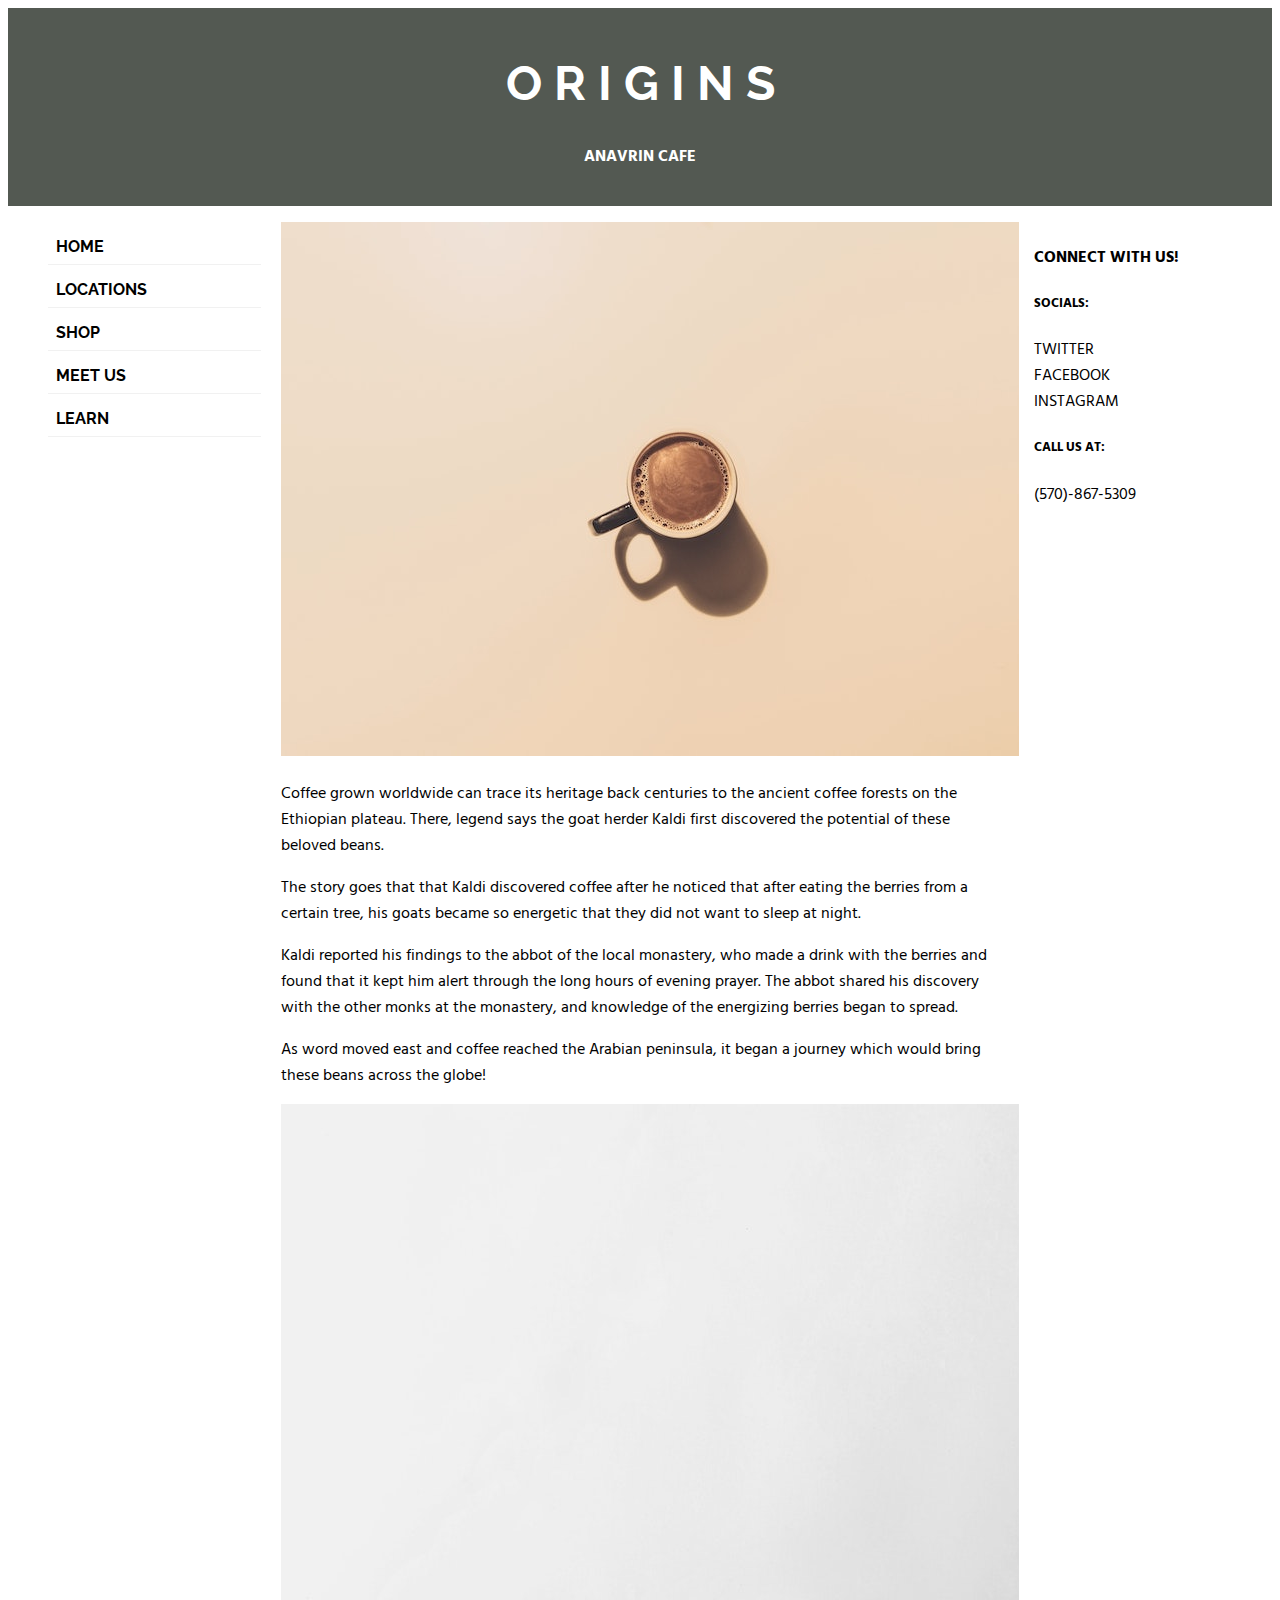
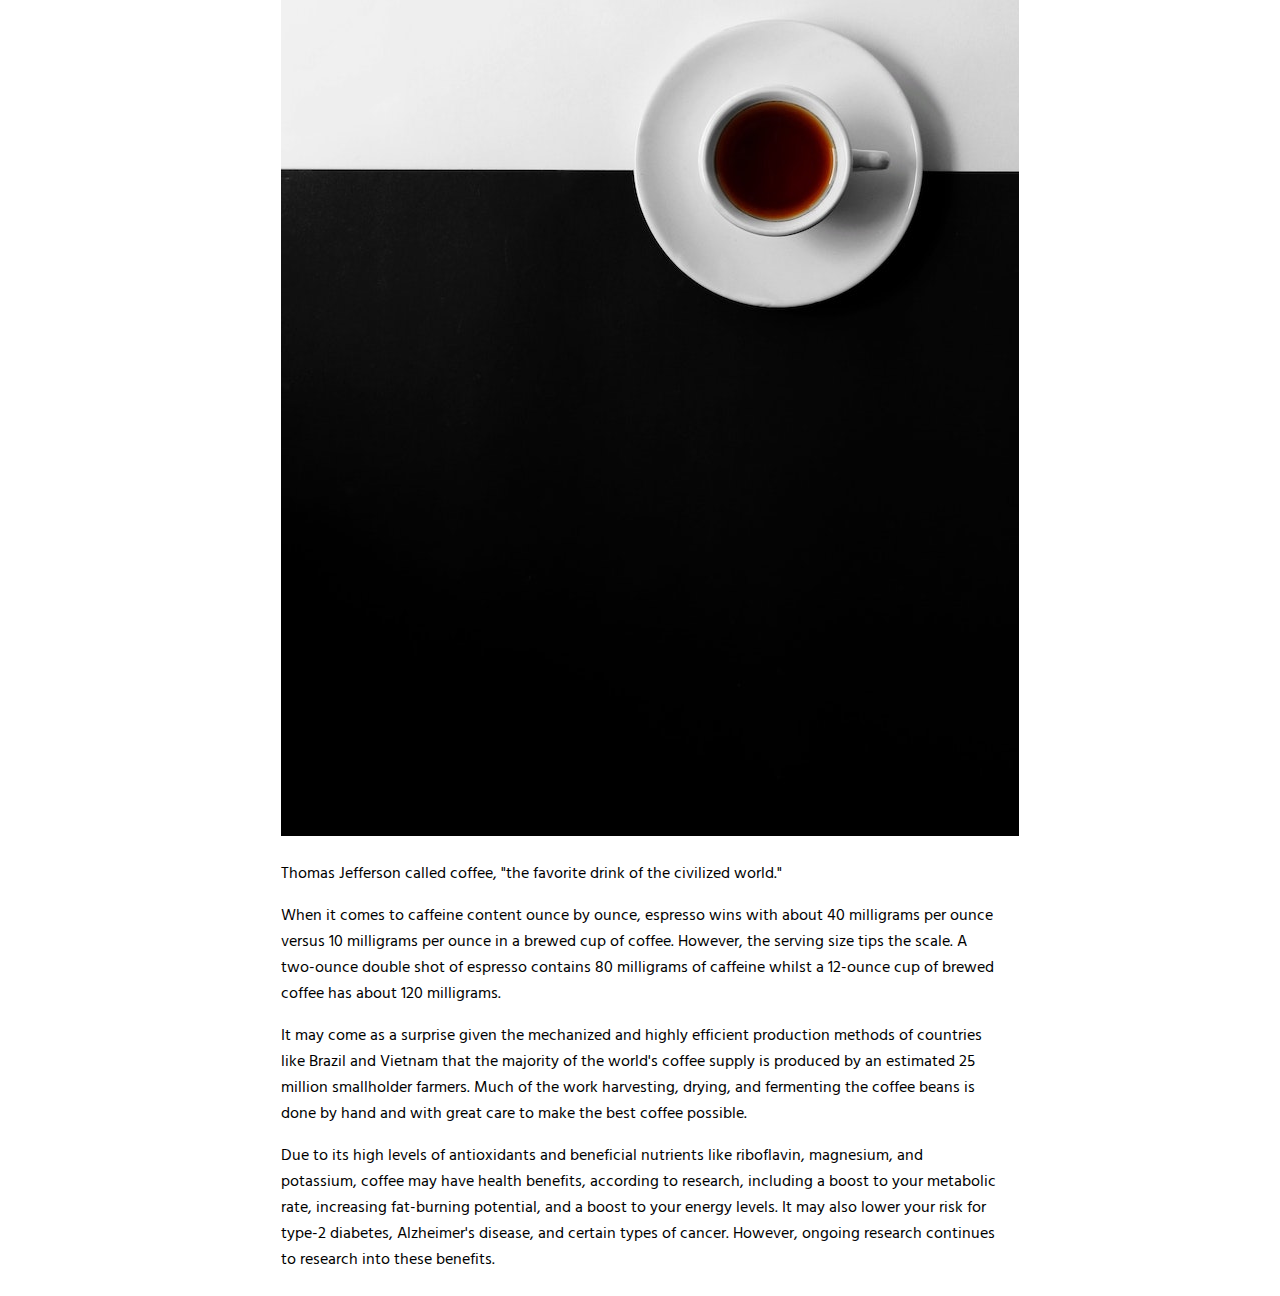
<file: learn.html>
<!DOCTYPE html>
<html>
<head>
  <title>Anavrin | Learn</title>
  <link href="https://cdn.jsdelivr.net/npm/bootstrap@5.1.3/dist/css/bootstrap.min.css" rel="stylesheet" integrity="sha384-1BmE4kWBq78iYhFldvKuhfTAU6auU8tT94WrHftjDbrCEXSU1oBoqyl2QvZ6jIW3" crossorigin="anonymous">
  <link rel="stylesheet" type="text/css" href="style.css">
  <link rel="preconnect" href="https://fonts.googleapis.com">
<link rel="preconnect" href="https://fonts.gstatic.com" crossorigin>
<link href="https://fonts.googleapis.com/css2?family=Hind+Siliguri:wght@300&family=Raleway:wght@200&display=swap" rel="stylesheet">
</head>
<body>
  <div class="title">
  <h1 class="homepage">O R I G I N S</h1>
  <h4 class="homepagesub">ANAVRIN CAFE</h4>
</div>

<div style="overflow:auto">
 <nav>
  <ul class="menu">
  <li class="menunav"><a href="index.html">HOME</a></li>
  <li class="menunav"><a href="locations.html">LOCATIONS</a></li>
  <li class="menunav"><a href="shop.html">SHOP</a></li>
  <li class="menunav"><a href="meet.html">MEET US</a></li>
  <li class="menunav"><a href="learn.html">LEARN</a></li>
  </ul>
</nav>

  <div class="main">
    <p></p>
    <div class="clearfix text">
  <img src="coffee5.jpg" class="col-md-6 float-md-end mb-3 ms-md-3" alt="coffee cup">

  <p class="lh-lg">
   Coffee grown worldwide can trace its heritage back centuries to the ancient coffee forests on the Ethiopian plateau. There, legend says the goat herder Kaldi first discovered the potential of these beloved beans. 
  </p>

  <p class="lh-lg">
   The story goes that that Kaldi discovered coffee after he noticed that after eating the berries from a certain tree, his goats became so energetic that they did not want to sleep at night. 
  </p>

  <p class="lh-lg">
   Kaldi reported his findings to the abbot of the local monastery, who made a drink with the berries and found that it kept him alert through the long hours of evening prayer. The abbot shared his discovery with the other monks at the monastery, and knowledge of the energizing berries began to spread.</p>

   <p class="lh-lg">
     As word moved east and coffee reached the Arabian peninsula, it began a journey which would bring these beans across the globe!
   </p>
</div>

    <div class="clearfix text">
  <img src="coffee6.jpg" class="col-md-6 float-md-start mb-3 ms-md-3 cup" alt="coffee cup">

  <p class="lh-lg">
   Thomas Jefferson called coffee, "the favorite drink of the civilized world."
  </p>

  <p class="lh-lg">
   When it comes to caffeine content ounce by ounce, espresso wins with about 40 milligrams per ounce versus 10 milligrams per ounce in a brewed cup of coffee. However, the serving size tips the scale. A two-ounce double shot of espresso contains 80 milligrams of caffeine whilst a 12-ounce cup of brewed coffee has about 120 milligrams.
  </p>

  <p class="lh-lg">
    It may come as a surprise given the mechanized and highly efficient production methods of countries like Brazil and Vietnam that the majority of the world's coffee supply is produced by an estimated 25 million smallholder farmers. Much of the work harvesting, drying, and fermenting the coffee beans is done by hand and with great care to make the best coffee possible.
  </p>

  <p class="lh-lg">
    Due to its high levels of antioxidants and beneficial nutrients like riboflavin, magnesium, and potassium, coffee may have health benefits, according to research, including a boost to your metabolic rate, increasing fat-burning potential, and a boost to your energy levels. It may also lower your risk for type-2 diabetes, Alzheimer's disease, and certain types of cancer. However, ongoing research continues to research into these benefits.
  </p>
</div>

  </div>

  <div class="right">
    <div class="contact-info">
    <h4>CONNECT WITH US!</h4>
    <p></p>
    <h5>SOCIALS:</h5>
    <div>
      <div class="fake">TWITTER</div>
      <div class="fake">FACEBOOK</div>
      <div class="fake">INSTAGRAM</div>
    </div>
    <p></p>
    <h5>CALL US AT:</h5>
    <p>(570)-867-5309</p>
    <p></p>
    </div>
  </div>
  </div>
</body>
</html>
</file>
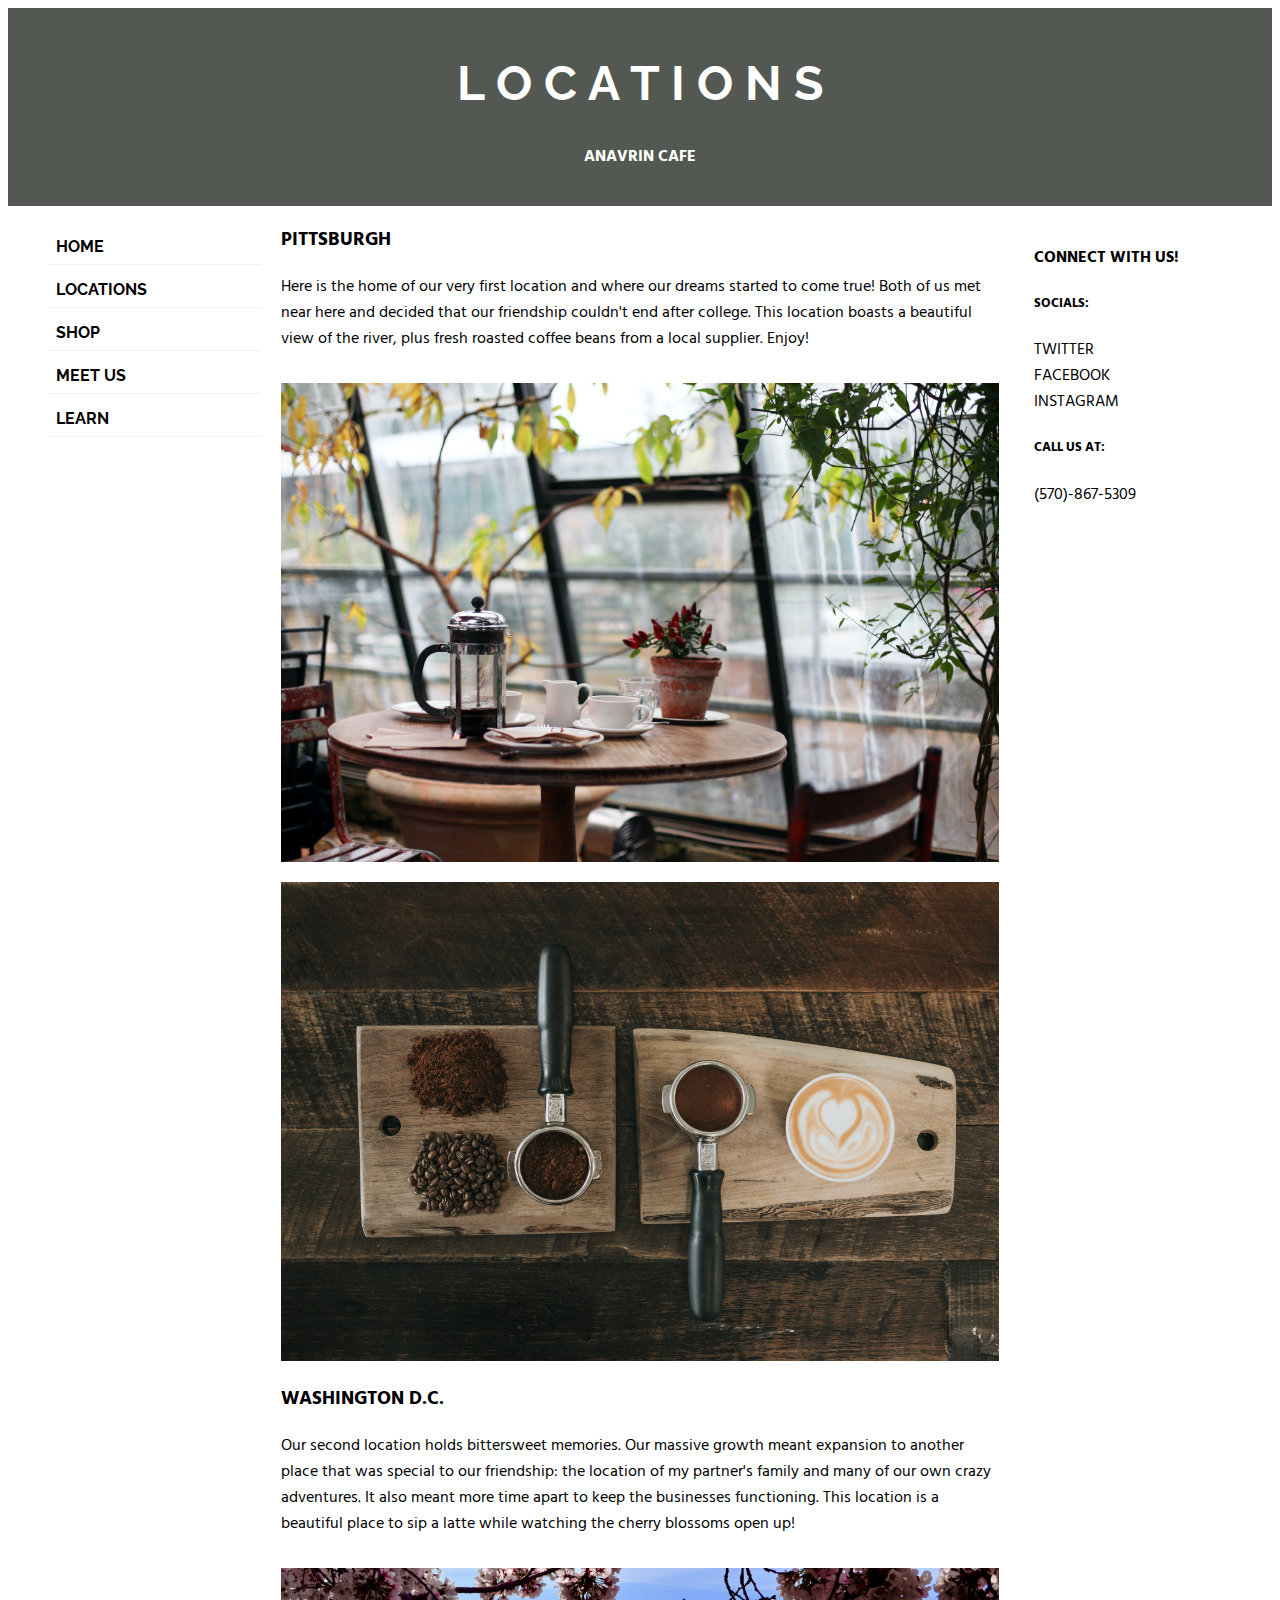
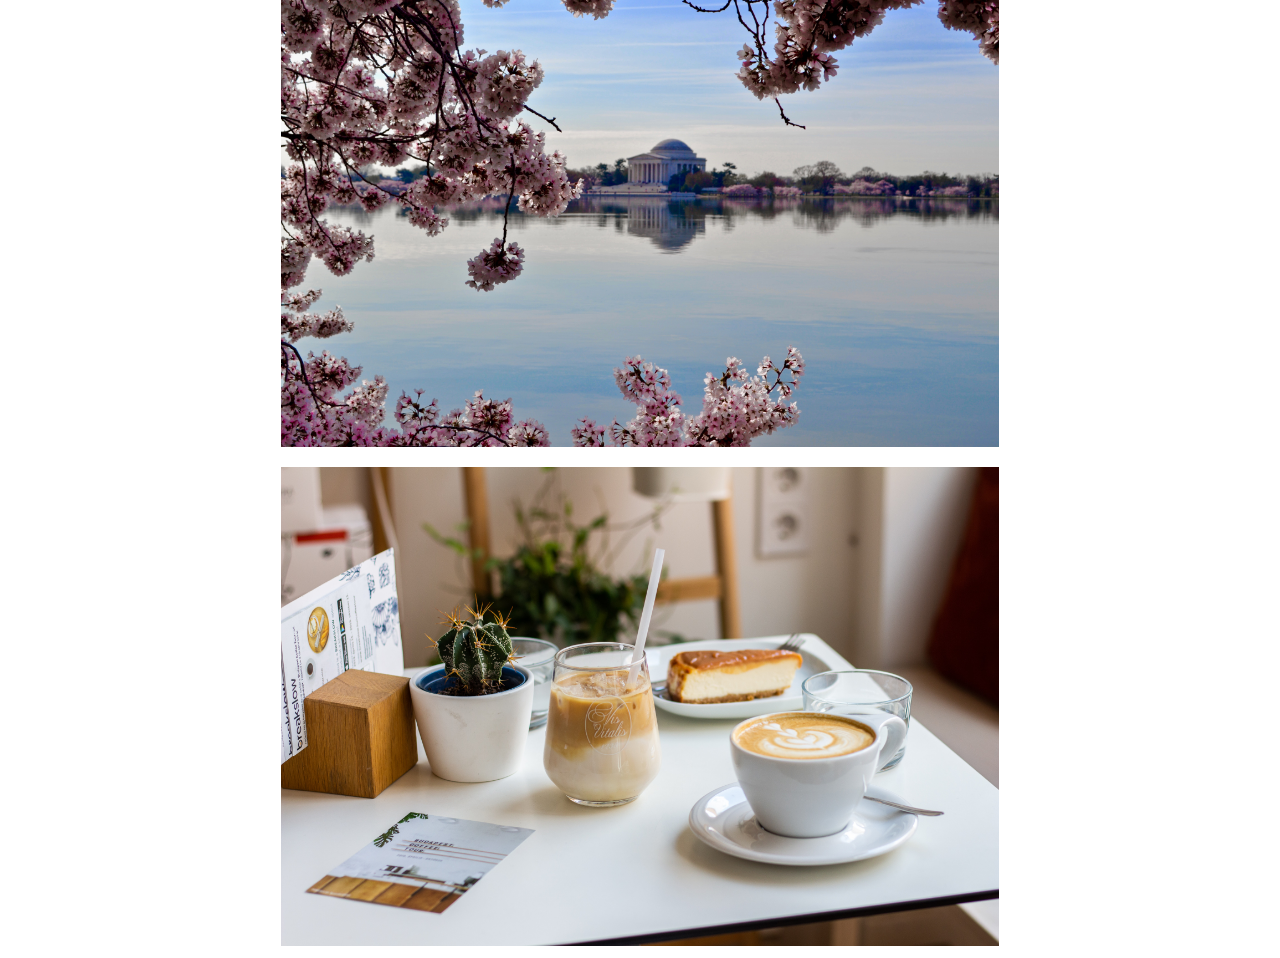
<file: locations.html>
<!DOCTYPE html>
<html>
<head>
  <title>Anavrin | Locations</title>
  <link href="https://cdn.jsdelivr.net/npm/bootstrap@5.1.3/dist/css/bootstrap.min.css" rel="stylesheet" integrity="sha384-1BmE4kWBq78iYhFldvKuhfTAU6auU8tT94WrHftjDbrCEXSU1oBoqyl2QvZ6jIW3" crossorigin="anonymous">
  <link rel="stylesheet" type="text/css" href="style.css">
  <link rel="preconnect" href="https://fonts.googleapis.com">
<link rel="preconnect" href="https://fonts.gstatic.com" crossorigin>
<link href="https://fonts.googleapis.com/css2?family=Hind+Siliguri:wght@300&family=Raleway:wght@200&display=swap" rel="stylesheet">
</head>
<body>
  <div class="title">
  <h1 class="homepage">L O C A T I O N S</h1>
  <h4 class="homepagesub">ANAVRIN CAFE</h4>
</div>

<div style="overflow:auto">
 <nav>
 <nav>
  <ul class="menu">
  <li class="menunav"><a href="index.html">HOME</a></li>
  <li class="menunav"><a href="locations.html">LOCATIONS</a></li>
  <li class="menunav"><a href="shop.html">SHOP</a></li>
  <li class="menunav"><a href="meet.html">MEET US</a></li>
  <li class="menunav"><a href="learn.html">LEARN</a></li>
  </ul>
</nav>

  <div class="main">
    <p></p>
    <h3 class="text">PITTSBURGH</h3>
    <div class="info">
<p class="lh-lg">Here is the home of our very first location and where our dreams started to come true! Both of us met near here and decided that our friendship couldn't end after college. This location boasts a beautiful view of the river, plus fresh roasted coffee beans from a local supplier. Enjoy!</p>
</div>
    <img class="side-img" src="cafe2.jpg" alt="cafe">
    <img class="side-img" src="cafe3.jpg" alt="cafe">
    <p></p>
<div class="info">
  <h3 class="text">WASHINGTON D.C.</h3>
<p class="lh-lg">Our second location holds bittersweet memories. Our massive growth meant expansion to another place that was special to our friendship: the location of my partner's family and many of our own crazy adventures. It also meant more time apart to keep the businesses functioning. This location is a beautiful place to sip a latte while watching the cherry blossoms open up!</p>
</div>
    <img class="side-img" src="cafe4.jpg" alt="cafe">
    <img class="side-img" src="cafe5.jpg" alt="cafe">
</div>

 <div class="right">
    <div class="contact-info">
    <h4>CONNECT WITH US!</h4>
    <p></p>
    <h5>SOCIALS:</h5>
    <div>
      <div class="fake">TWITTER</div>
      <div class="fake">FACEBOOK</div>
      <div class="fake">INSTAGRAM</div>
    </div>
    <p></p>
    <h5>CALL US AT:</h5>
    <p>(570)-867-5309</p>
    <p></p>
    </div>
  </div>
</file>
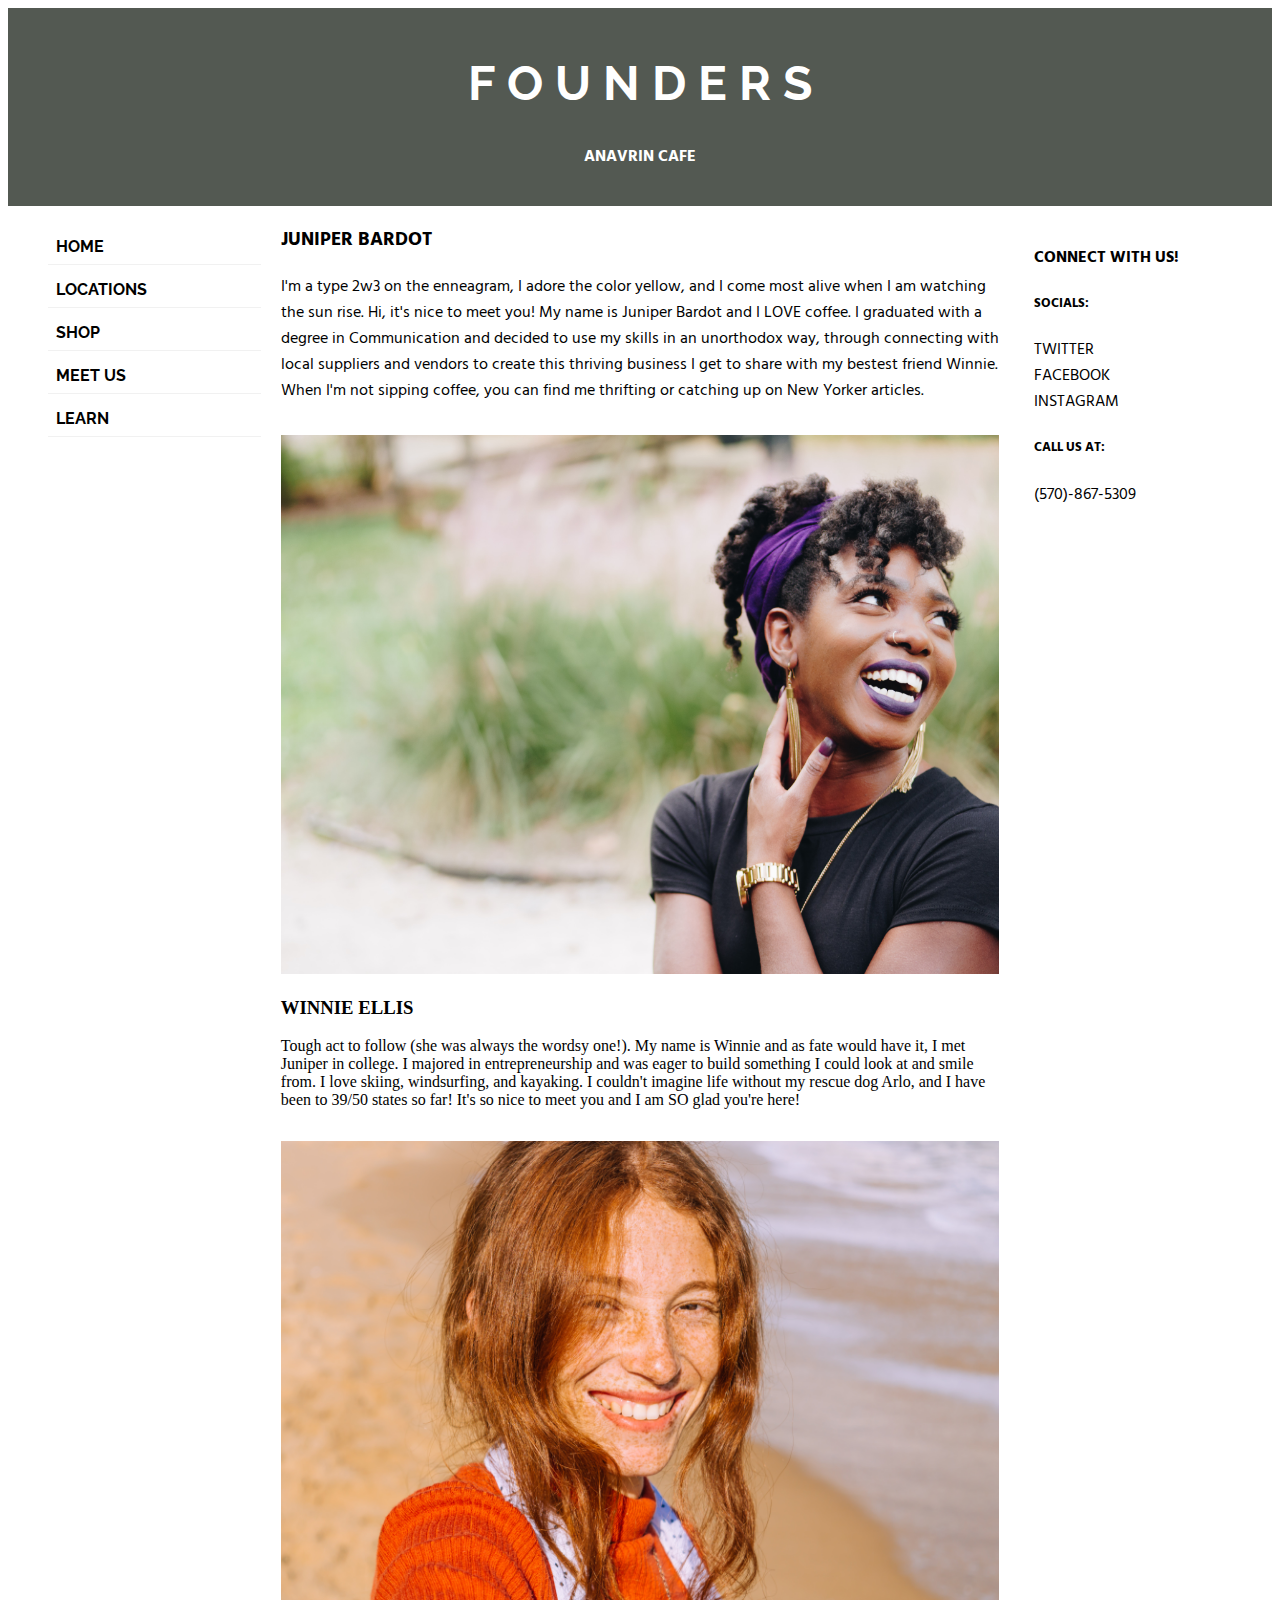
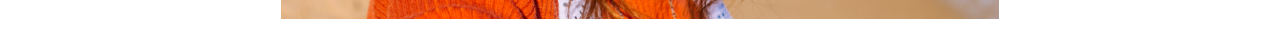
<file: meet.html>
<!DOCTYPE html>
<html>
<head>
  <title>Anavrin | Locations</title>
  <link href="https://cdn.jsdelivr.net/npm/bootstrap@5.1.3/dist/css/bootstrap.min.css" rel="stylesheet" integrity="sha384-1BmE4kWBq78iYhFldvKuhfTAU6auU8tT94WrHftjDbrCEXSU1oBoqyl2QvZ6jIW3" crossorigin="anonymous">
  <link rel="stylesheet" type="text/css" href="style.css">
  <link rel="preconnect" href="https://fonts.googleapis.com">
<link rel="preconnect" href="https://fonts.gstatic.com" crossorigin>
<link href="https://fonts.googleapis.com/css2?family=Hind+Siliguri:wght@300&family=Raleway:wght@200&display=swap" rel="stylesheet">
</head>
<body>
  <div class="title">
  <h1 class="homepage">F O U N D E R S</h1>
  <h4 class="homepagesub">ANAVRIN CAFE</h4>
</div>

<div style="overflow:auto">
 <nav>
 <nav>
  <ul class="menu">
  <li class="menunav"><a href="index.html">HOME</a></li>
  <li class="menunav"><a href="locations.html">LOCATIONS</a></li>
  <li class="menunav"><a href="shop.html">SHOP</a></li>
  <li class="menunav"><a href="meet.html">MEET US</a></li>
  <li class="menunav"><a href="learn.html">LEARN</a></li>
  </ul>
</nav>

  <div class="main">
    <p></p>
    <h3 class="text">JUNIPER BARDOT</h3>
    <div class="info">
<p class="lh-lg">I'm a type 2w3 on the enneagram, I adore the color yellow, and I come most alive when I am watching the sun rise. Hi, it's nice to meet you! My name is Juniper Bardot and I LOVE coffee. I graduated with a degree in Communication and decided to use my skills in an unorthodox way, through connecting with local suppliers and vendors to create this thriving business I get to share with my bestest friend Winnie. When I'm not sipping coffee, you can find me thrifting or catching up on New Yorker articles.</p>
</div>
    <img class="side-img" src="f1.jpg" alt="juniper bardot">
    <p></p>
<div class="photoinfo">
  <h3 class="phototext">WINNIE ELLIS</h3>
<p class="lh-lg">Tough act to follow (she was always the wordsy one!). My name is Winnie and as fate would have it, I met Juniper in college. I majored in entrepreneurship and was eager to build something I could look at and smile from. I love skiing, windsurfing, and kayaking. I couldn't imagine life without my rescue dog Arlo, and I have been to 39/50 states so far! It's so nice to meet you and I am SO glad you're here!</p>
</div>
    <img class="side-img" src="f2.jpg" alt="winnie">
</div>

 <div class="right">
    <div class="contact-info">
    <h4>CONNECT WITH US!</h4>
    <p></p>
    <h5>SOCIALS:</h5>
    <div>
      <div class="fake">TWITTER</div>
      <div class="fake">FACEBOOK</div>
      <div class="fake">INSTAGRAM</div>
    </div>
    <p></p>
    <h5>CALL US AT:</h5>
    <p>(570)-867-5309</p>
    <p></p>
    </div>
  </div>
</file>
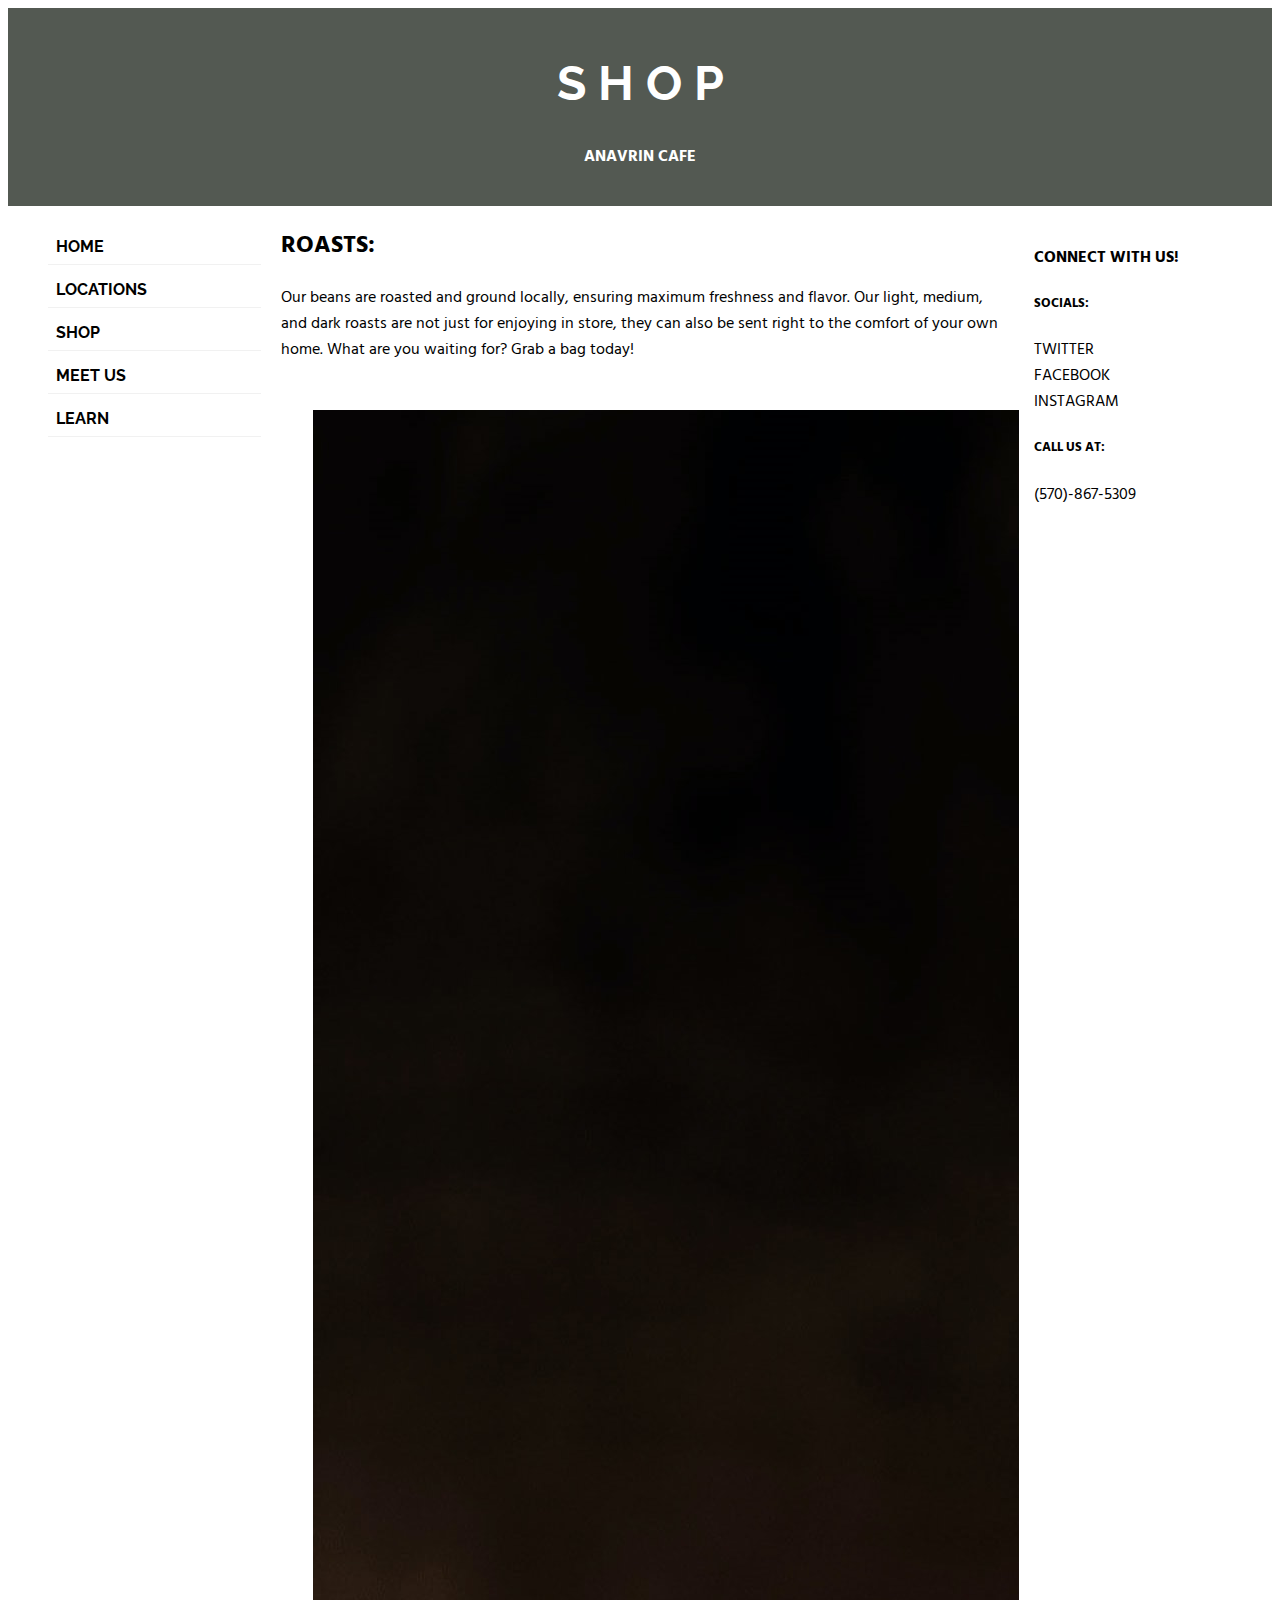
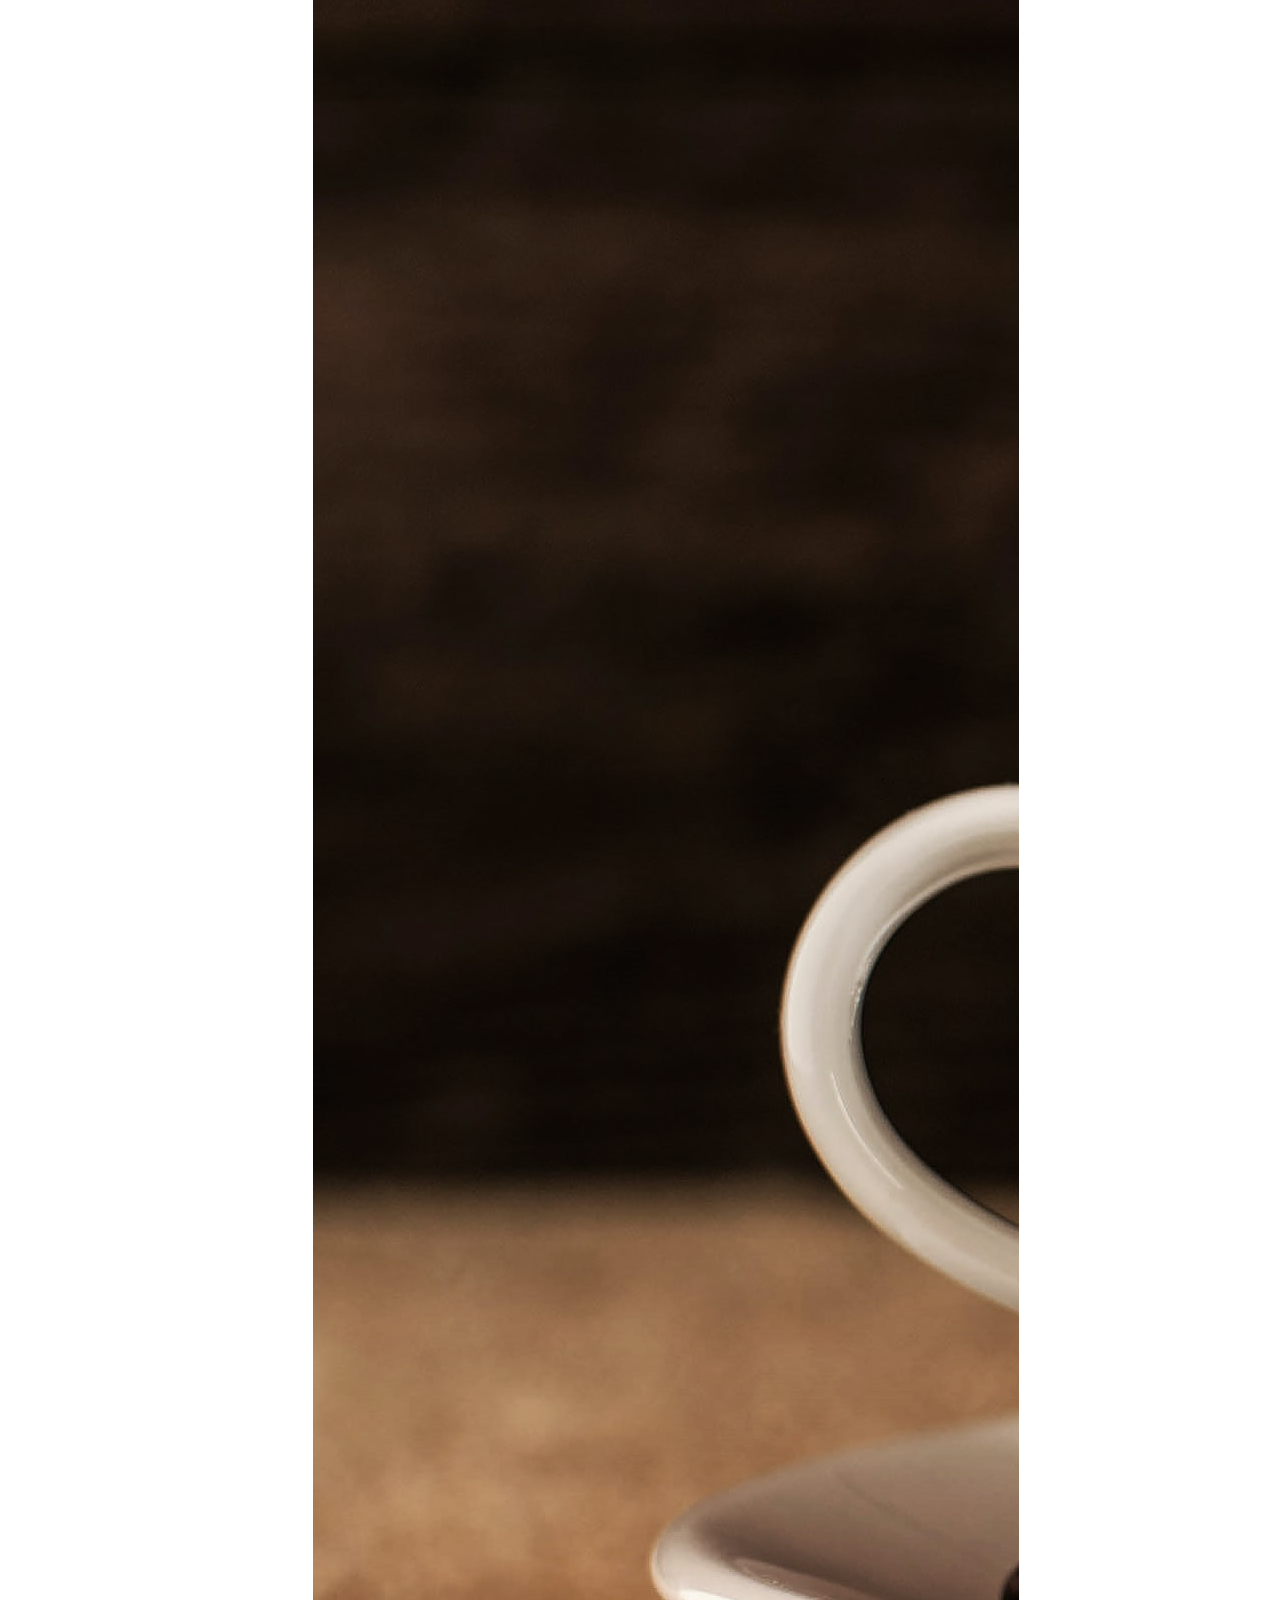
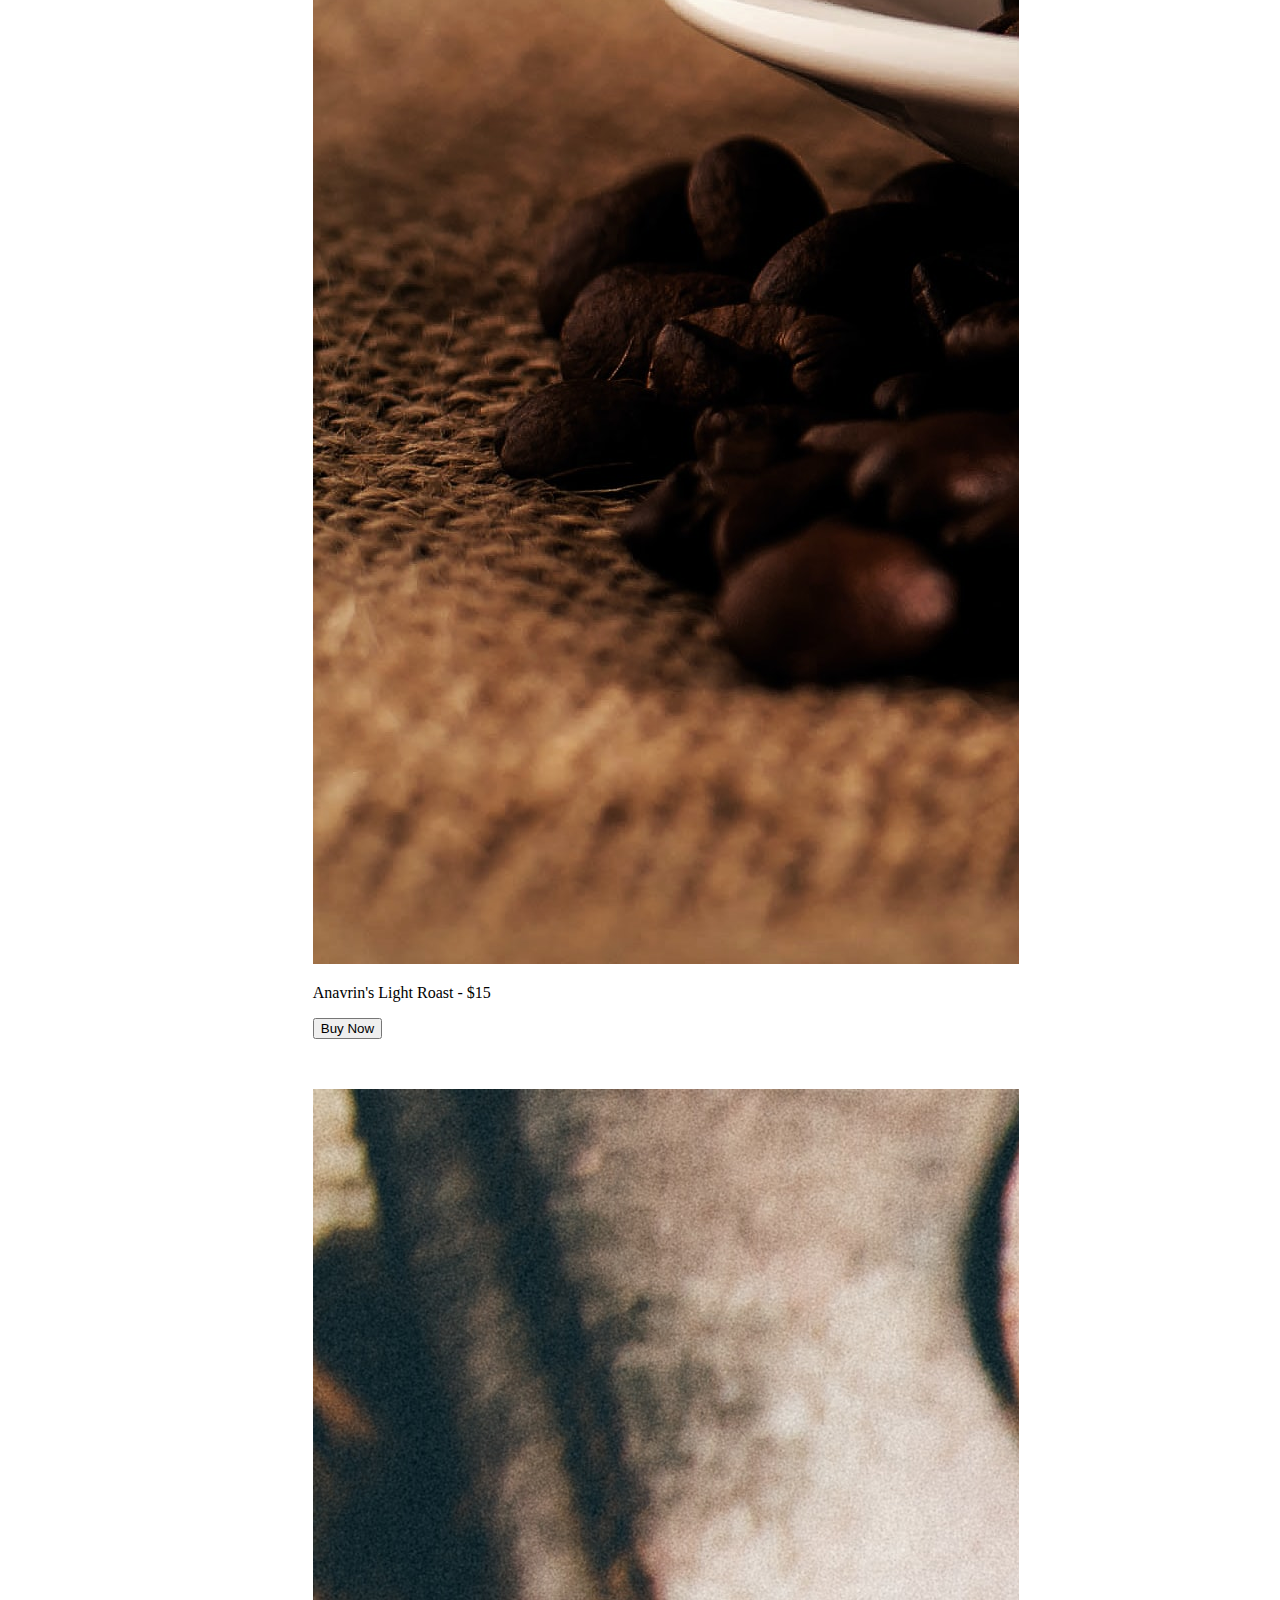
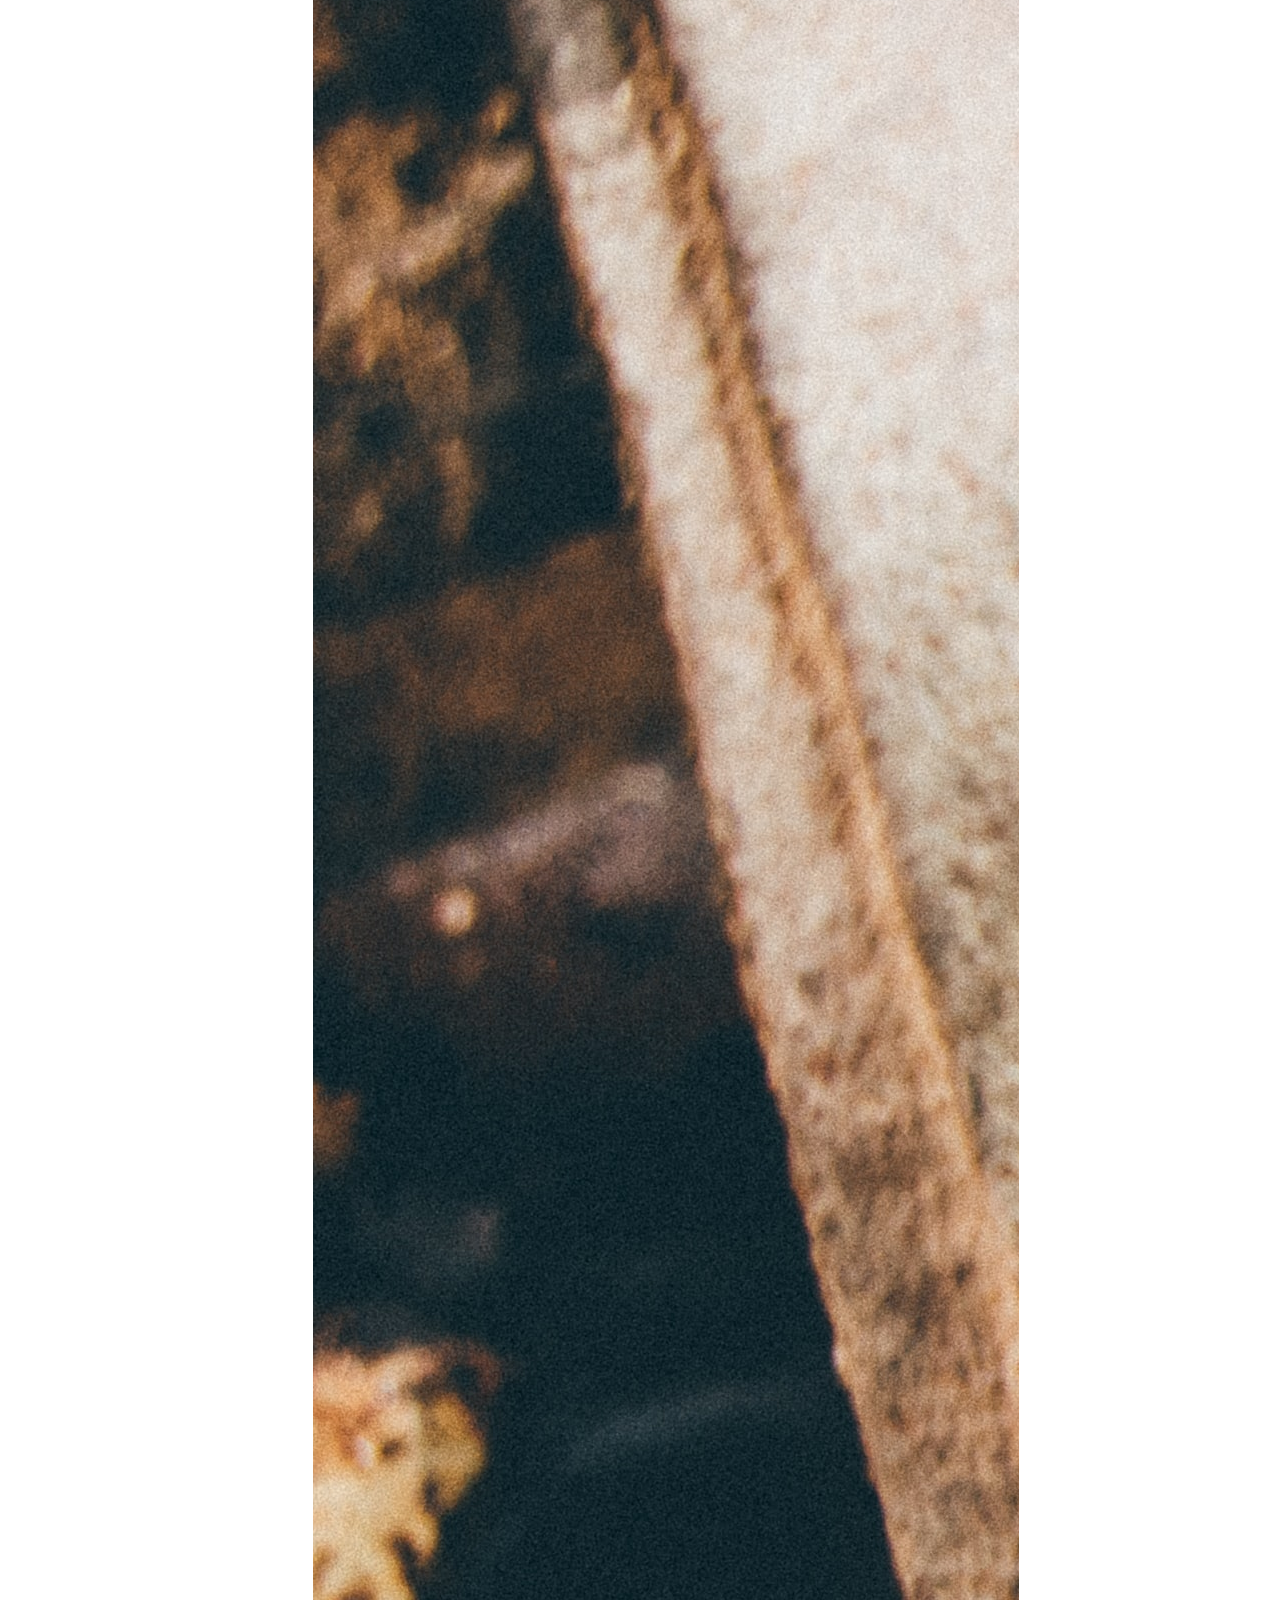
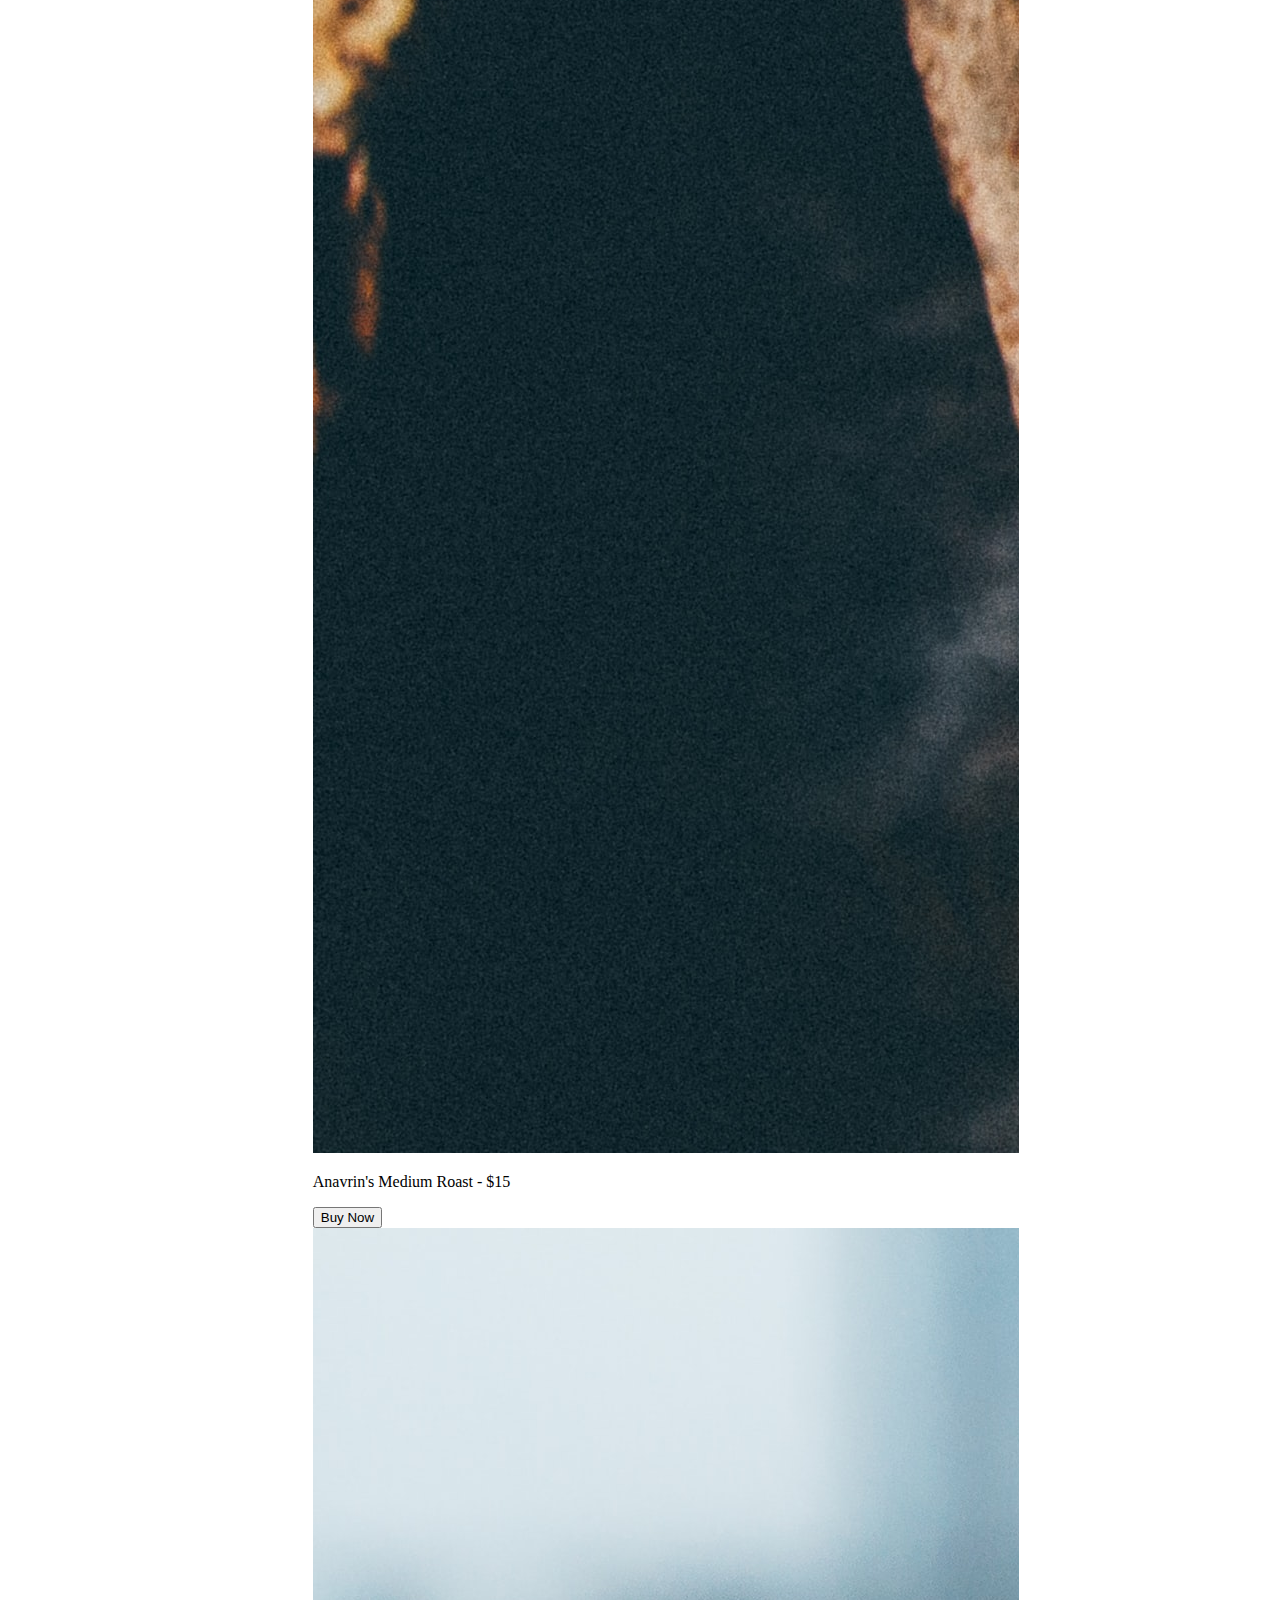
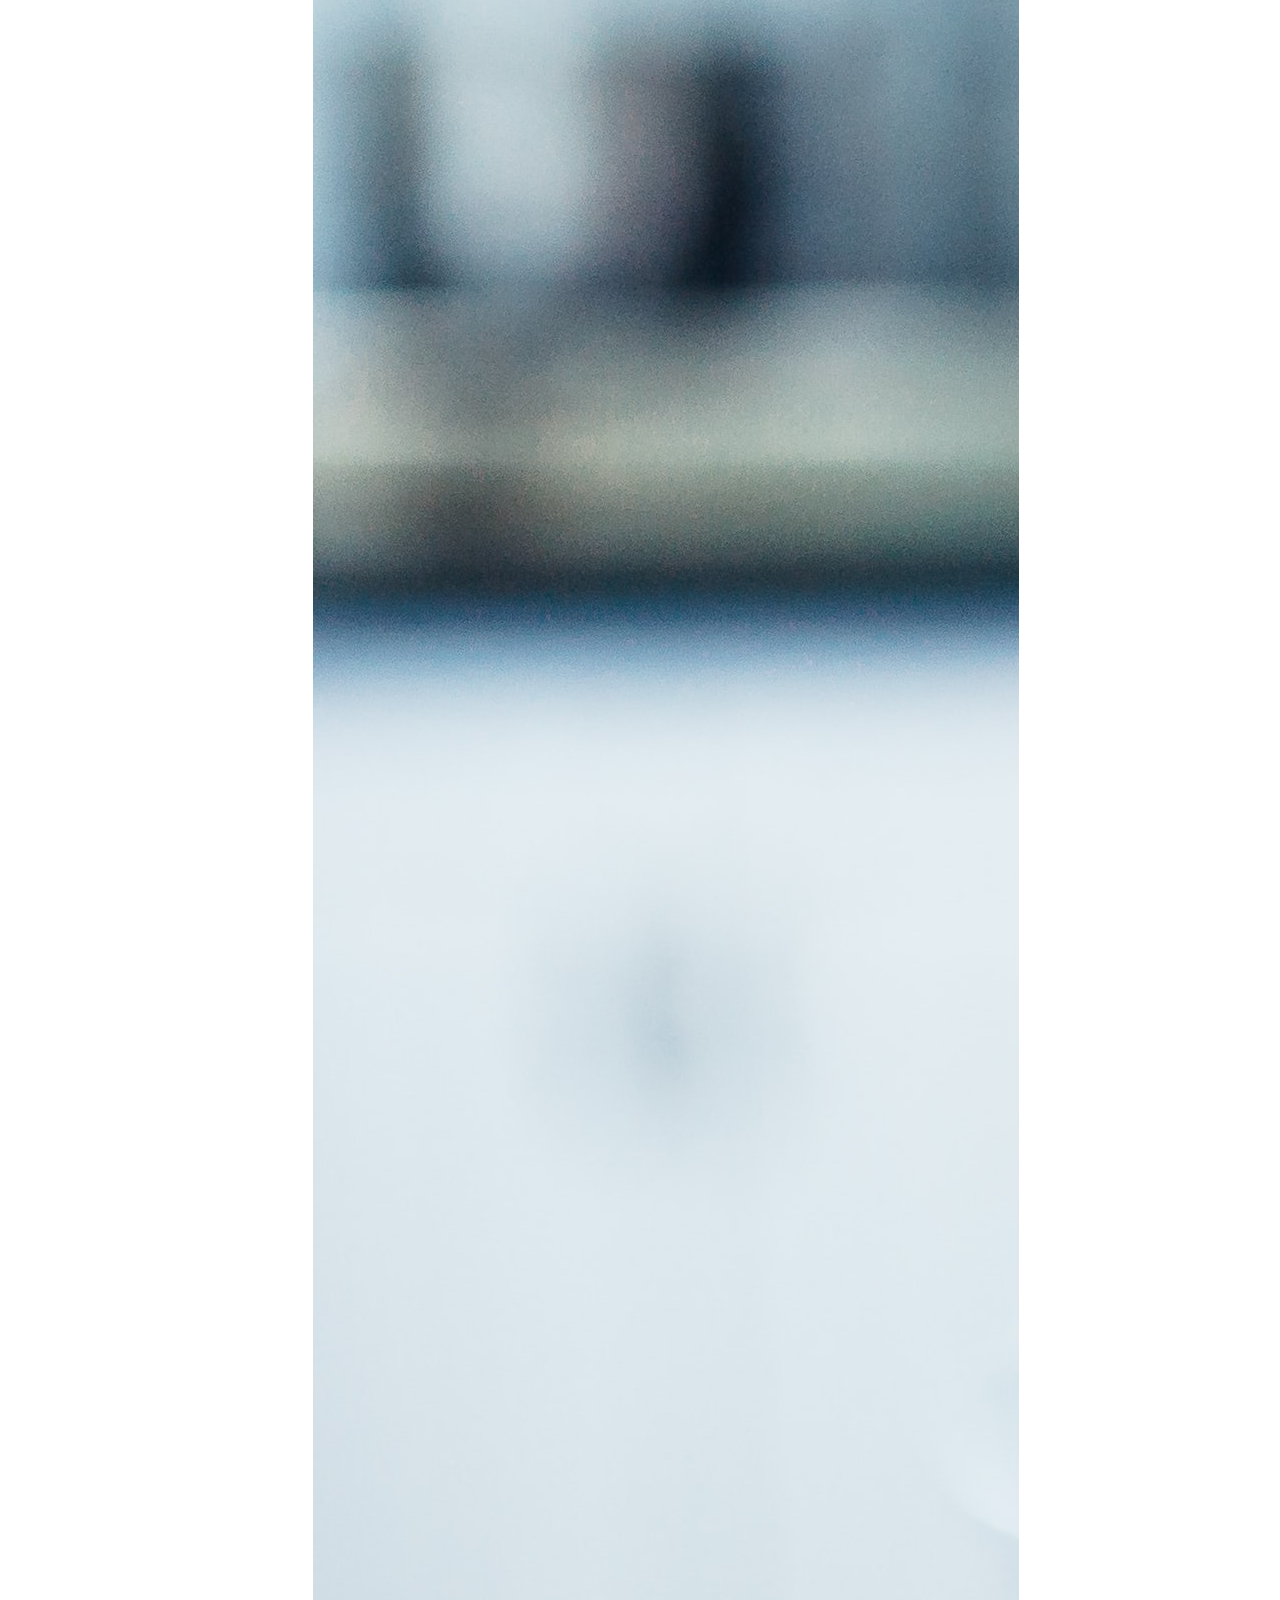
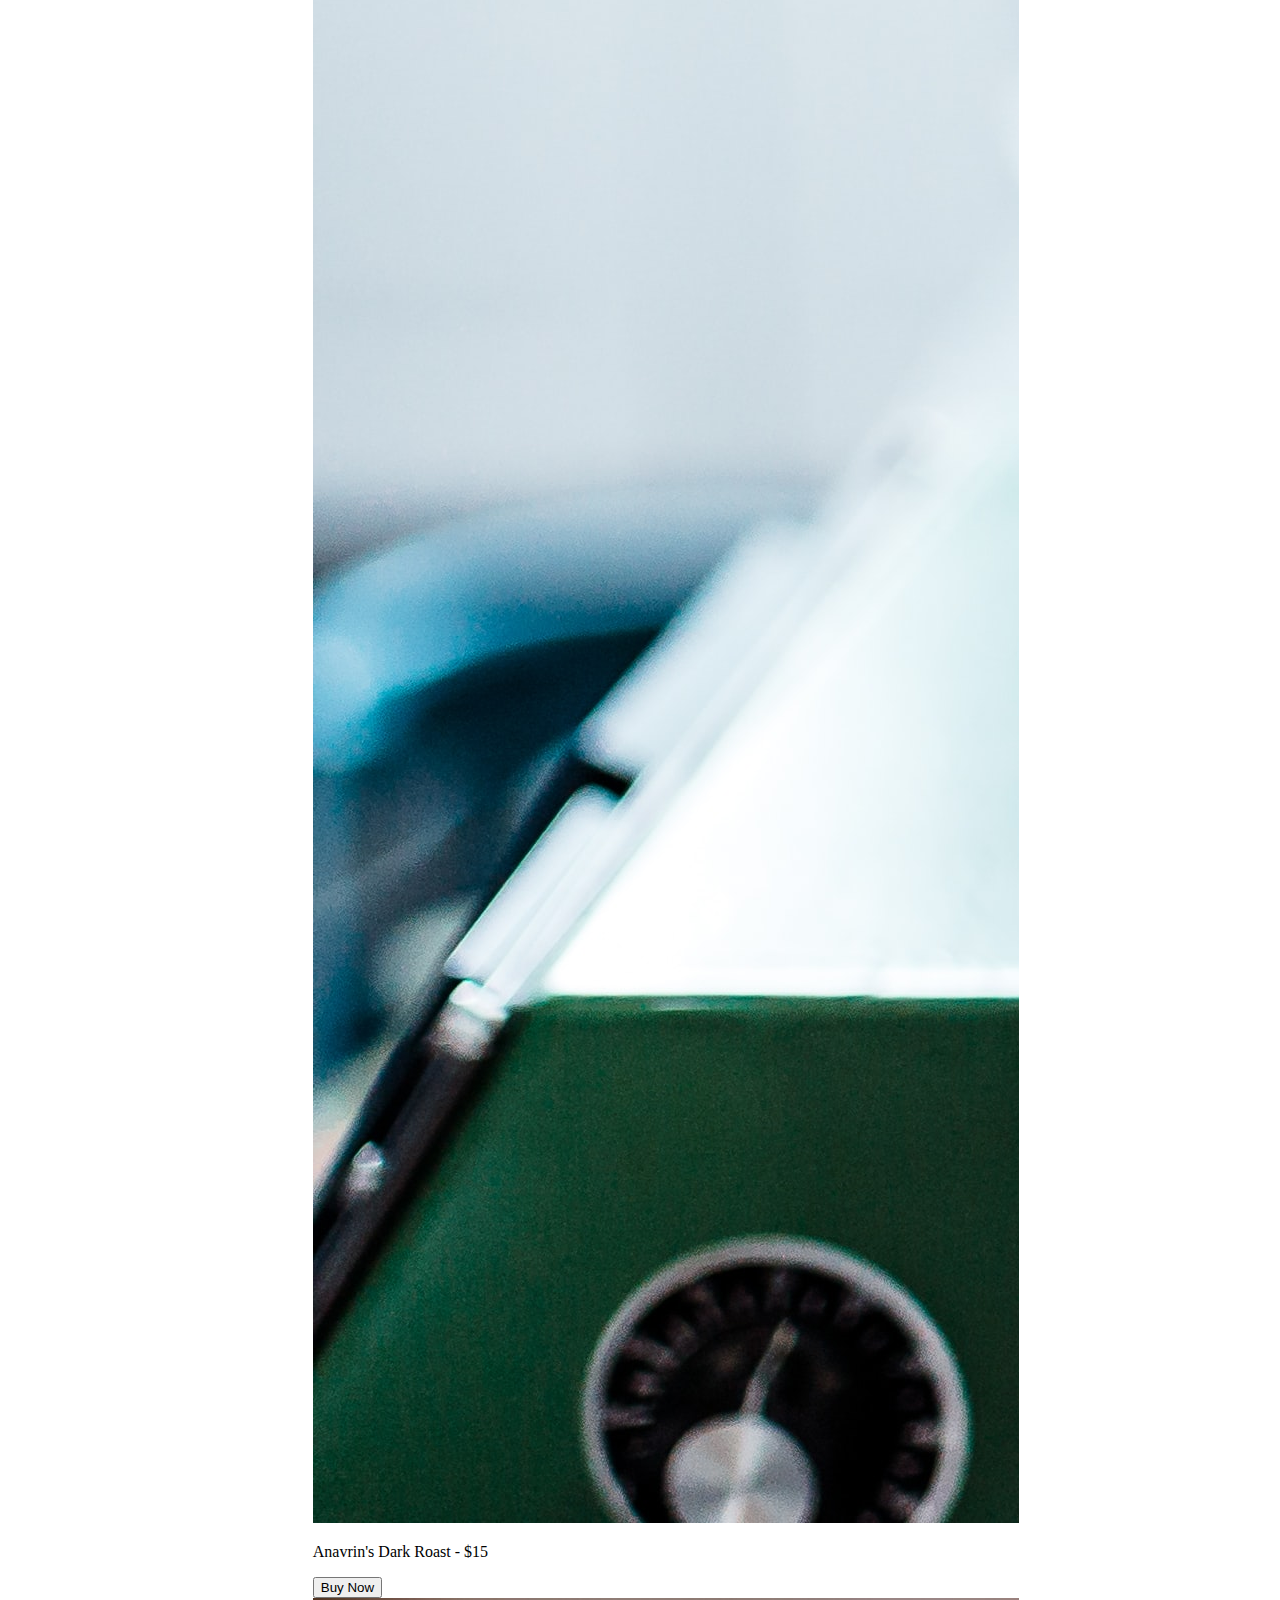
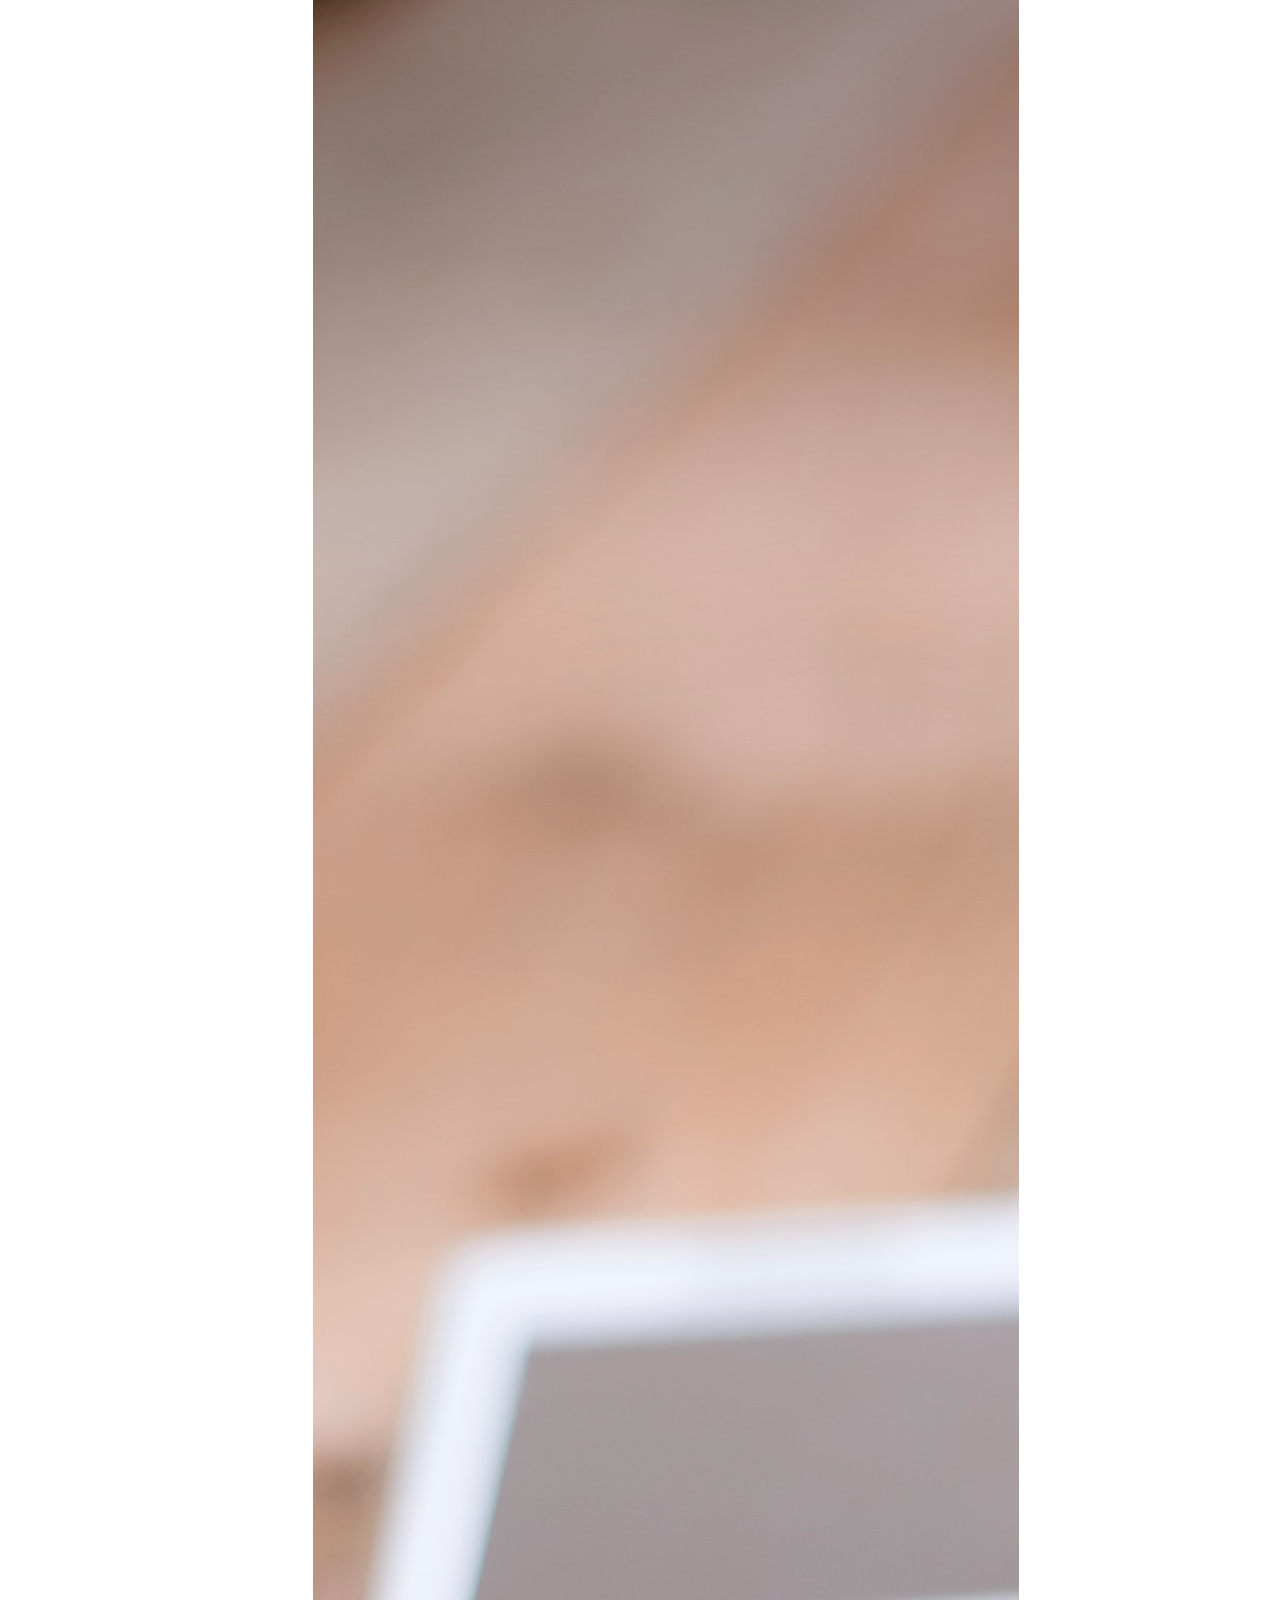
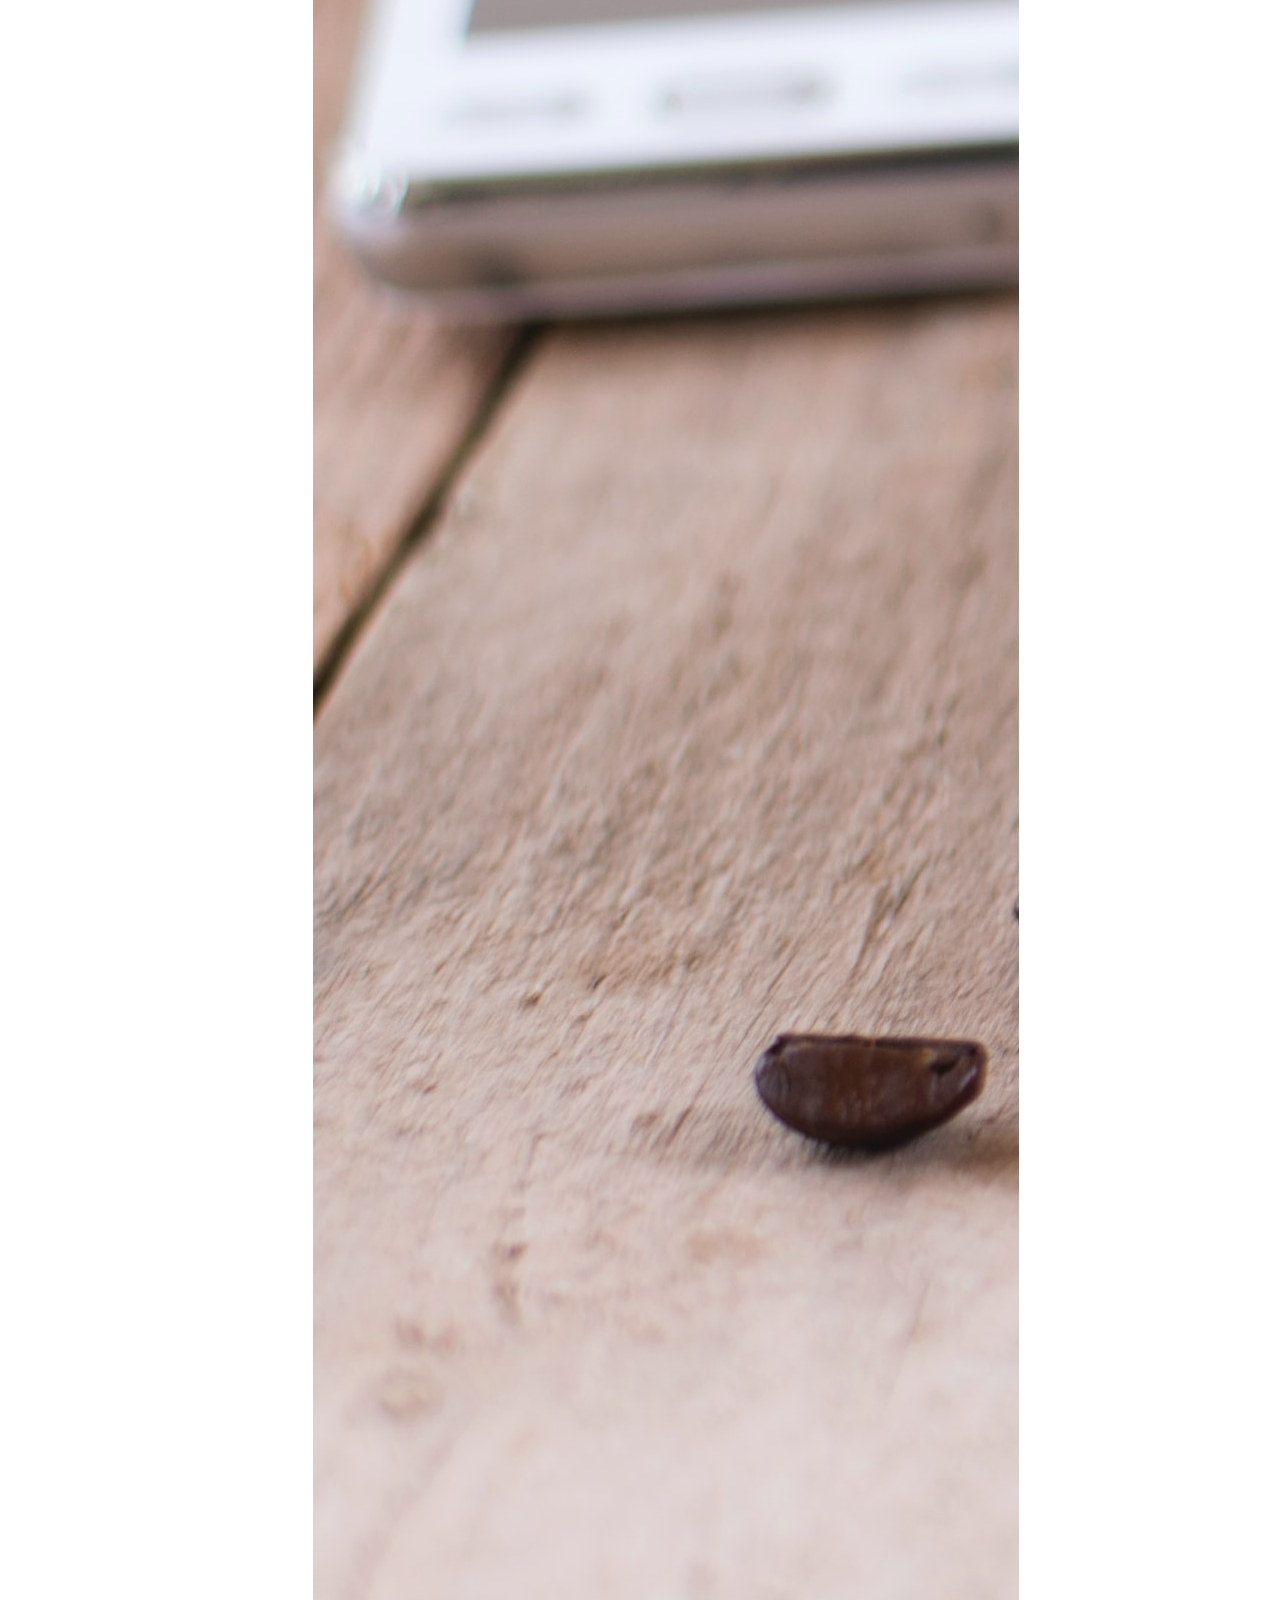
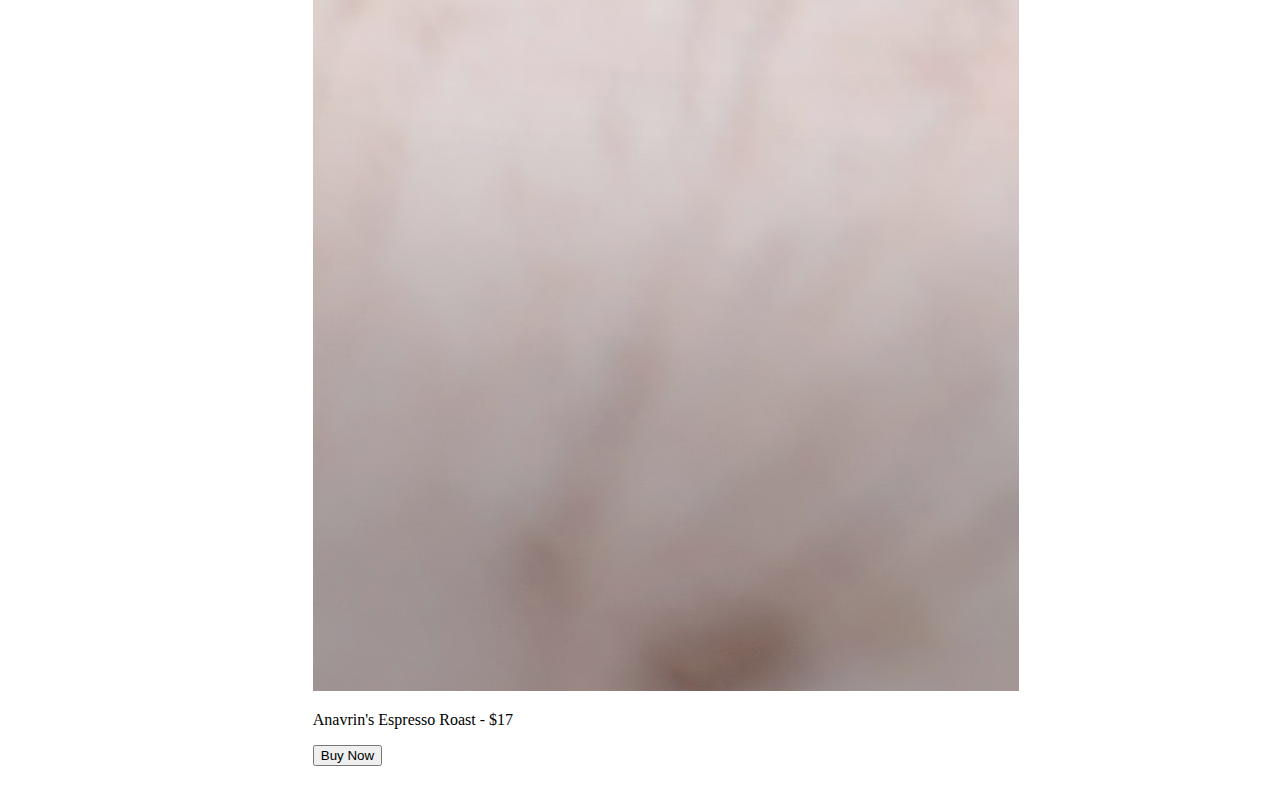
<file: shop.html>
<!DOCTYPE html>
<html>
<head>
  <title>Anavrin | Shop</title>
  <link href="https://cdn.jsdelivr.net/npm/bootstrap@5.1.3/dist/css/bootstrap.min.css" rel="stylesheet" integrity="sha384-1BmE4kWBq78iYhFldvKuhfTAU6auU8tT94WrHftjDbrCEXSU1oBoqyl2QvZ6jIW3" crossorigin="anonymous">
  <link rel="stylesheet" type="text/css" href="style.css">
  <link rel="preconnect" href="https://fonts.googleapis.com">
  <link rel="preconnect" href="https://fonts.gstatic.com" crossorigin>
  <link href="https://fonts.googleapis.com/css2?family=Hind+Siliguri:wght@300&family=Raleway:wght@200&display=swap" rel="stylesheet">
</head>
<body>
  <div class="title">
    <h1 class="homepage">S H O P</h1>
    <h4 class="homepagesub">ANAVRIN CAFE</h4>
  </div>

  <div style="overflow:auto">
   <nav>
    <ul class="menu">
      <li class="menunav"><a href="index.html">HOME</a></li>
      <li class="menunav"><a href="locations.html">LOCATIONS</a></li>
      <li class="menunav"><a href="shop.html">SHOP</a></li>
      <li class="menunav"><a href="meet.html">MEET US</a></li>
      <li class="menunav"><a href="learn.html">LEARN</a></li>
    </ul>
  </nav>

  <div class="main">
    <p></p>
    <h2 class="text">ROASTS:</h2>
    <div class="info">
      <p class="lh-lg">Our beans are roasted and ground locally, ensuring maximum freshness and flavor. Our light, medium, and dark roasts are not just for enjoying in store, they can also be sent right to the comfort of your own home. What are you waiting for? Grab a bag today!</p>
    </div>

    <div class="row row-cols-2" style="padding: 2rem;">
      <div class="col">
        <div class="card" style="width: 18rem;">
          <img src="coffee.jpg" class="card-img-top" alt="coffee">
          <div class="card-body">
            <p class="card-text">Anavrin's Light Roast - $15</p>
            <button type="button" class="btn btn-dark">Buy Now</button>
          </div>
        </div>
        <p id="ft"> filler text</p>  
      </div>

      <div class="col">
        <div class="card" style="width: 18rem;">
          <img src="coffee2.jpg" class="card-img-top" alt="coffee">
          <div class="card-body">
            <p class="card-text">Anavrin's Medium Roast - $15</p>
            <button type="button" class="btn btn-dark">Buy Now</button>
          </div>
        </div>  
      </div>

         <div class="col">
        <div class="card" style="width: 18rem;">
          <img src="coffee4.jpg" class="card-img-top" alt="coffee">
          <div class="card-body">
            <p class="card-text">Anavrin's Dark Roast - $15</p>
            <button type="button" class="btn btn-dark">Buy Now</button>
          </div>
        </div>  
      </div>

         <div class="col">
        <div class="card" style="width: 18rem;">
          <img src="coffee3.jpg" class="card-img-top" alt="coffee">
          <div class="card-body">
            <p class="card-text">Anavrin's Espresso Roast - $17</p>
            <button type="button" class="btn btn-dark">Buy Now</button>
          </div>
        </div>  
      </div>

    </div>

  </div>

<div class="right">
  <div class="contact-info">
    <h4>CONNECT WITH US!</h4>
    <p></p>
    <h5>SOCIALS:</h5>
    <div>
      <div class="fake">TWITTER</div>
      <div class="fake">FACEBOOK</div>
      <div class="fake">INSTAGRAM</div>
    </div>
    <p></p>
    <h5>CALL US AT:</h5>
    <p>(570)-867-5309</p>
    <p></p>
  </div>
</div>
</div>
</file>
<file: style.css>
html {
  box-sizing: border-box;
}
*, *:before, *:after {
  box-sizing: inherit;
}

.title {
	background-color: #535952;
	padding: 15px;
}

.menu {
  float: left;
  width: 20%;
}
.menunav {
  padding: 8px;
  margin-top: 7px;
  border-bottom: 1px solid #f1f1f1;
  font-family: 'Raleway', sans-serif;
}

ul {
  list-style-type: none;
}

ul a {
  text-decoration: none;
  color: black;
  font-weight: bold;
}

li a:hover {
  color: grey;
}

h2 h3 h4 {
  color: #535952;
}

#ft {
  color: white;
}

.fake:hover {
  color: grey;
}

.main {
  float: left;
  width: 60%;
  padding: 0 20px;
  overflow: hidden;

}
.right {
  float: left;
  width: 20%;
  padding: 10px 15px;
  margin-top: 7px;
}

.homepage {
  font-size: 3em;
  text-align: center;
  font-family: 'Raleway', sans-serif;
  color: white;
}

.homepagesub {
  text-align: center;
  font-family: 'Hind Siliguri', sans-serif;
  color: white;
}

.intropage {
	font-family: 'Hind Siliguri', sans-serif;
	font-size: 17px;
}

.side-img {
max-width: 100%;
padding-top: 1em;
}

.cup {
  padding-right: 20px;
}

.text {
  font-family: 'Hind Siliguri', sans-serif;
}

.info {
  font-family: 'Hind Siliguri', sans-serif;
}

.contact-info {
  font-family: 'Hind Siliguri', sans-serif;
}

@media only screen and (max-width:1200px) {
  /* For tablets: */
  .main {
    width: 80%;
    padding: ;
  }
  .right {
    width: 100%;
  }
}

@media only screen and (max-width:1000px) {
  /* For tablets: */
  .main {
    width: 80%;
    padding: ;
  }
  .right {
    width: 100%;
  }

  .row .row-cols-2 .card {
    width: 100%;

  }
}

@media only screen and (max-width:750px) {
  /* For mobile phones: */
  .menu, .main, .right .row .row-cols-2 .card {
    width: 100%;
  }
}
</file>
